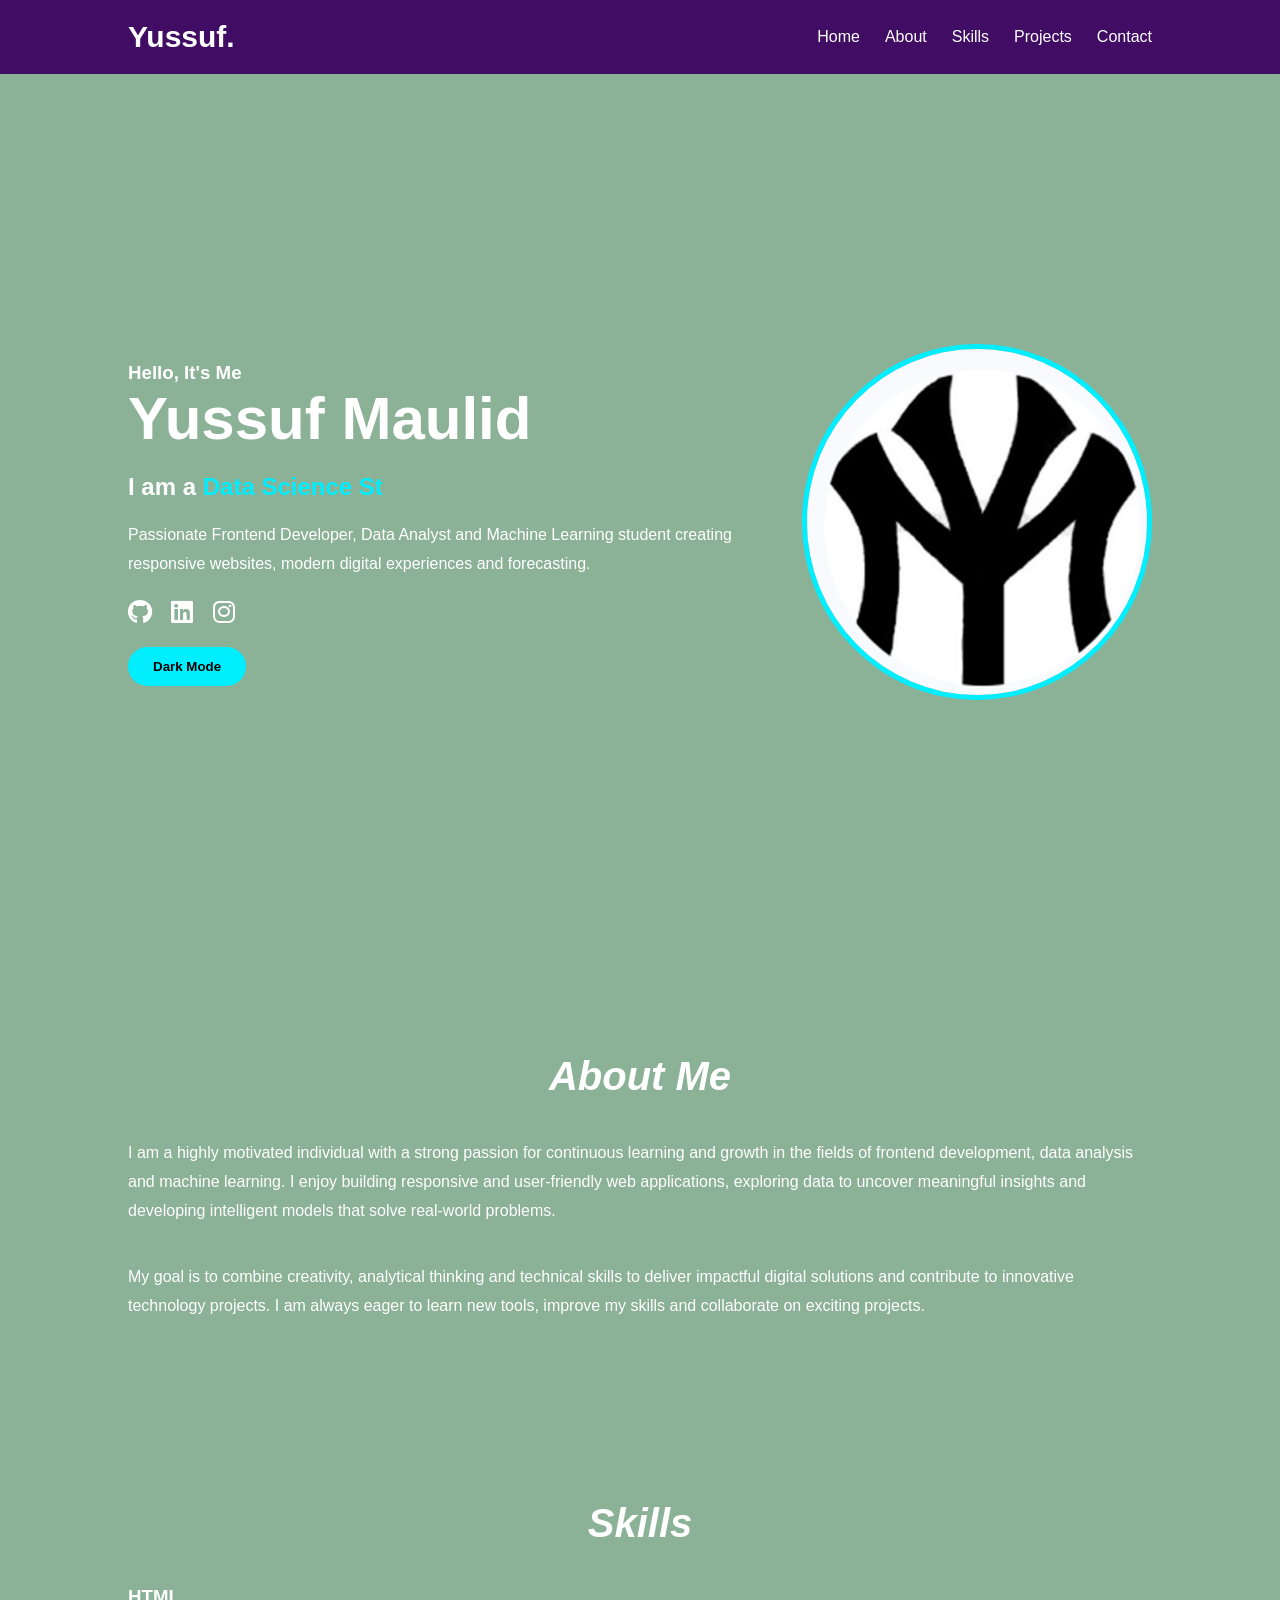
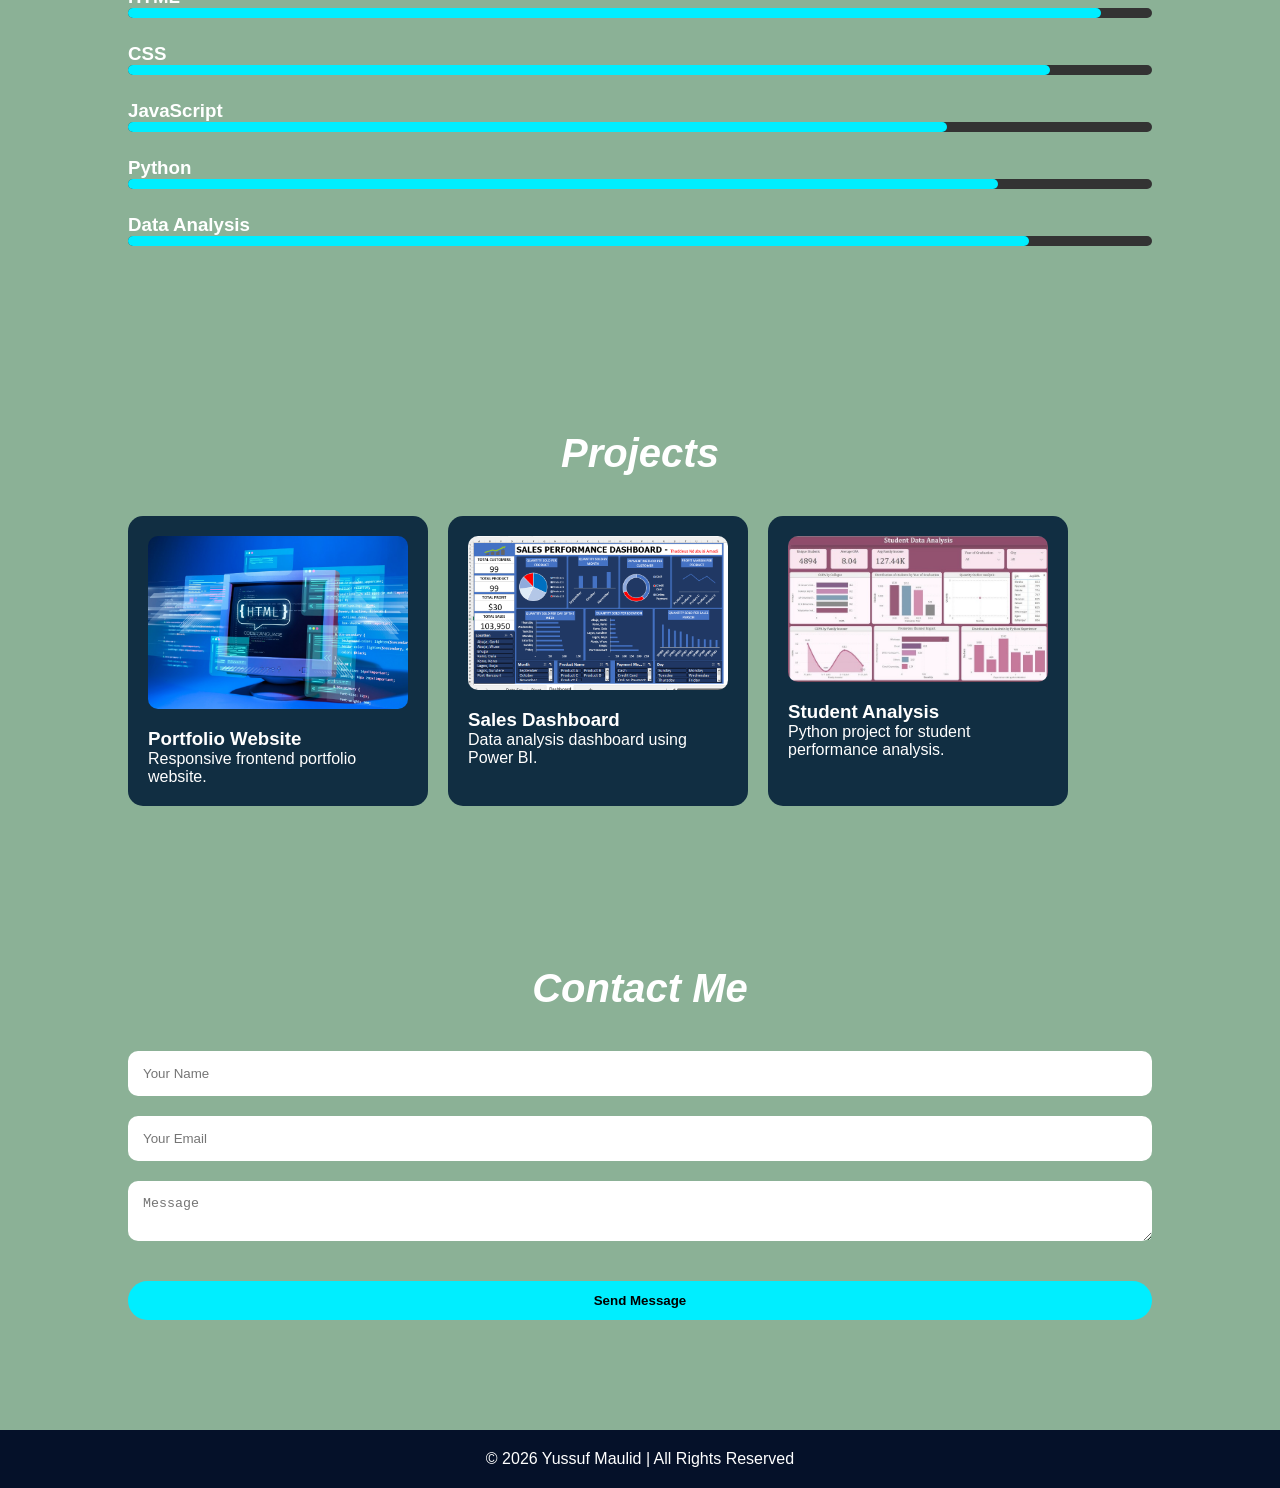
<file: frontend/index.html>
<!DOCTYPE html>
<html lang="en">
<head>
  <meta charset="UTF-8">
  <meta name="viewport" content="width=device-width, initial-scale=1.0">
  <title>Yussuf Maulid | Portfolio</title>

  <!-- FIX: was href="css" — must be style.css -->
 <link rel="stylesheet" href="assets/css/style.css">
  <!-- Font Awesome -->
  <link rel="stylesheet"
    href="https://cdnjs.cloudflare.com/ajax/libs/font-awesome/6.5.1/css/all.min.css">
</head>

<body>

<!-- ================= NAVBAR ================= -->

<nav class="navbar">
  <div class="logo">Yussuf.</div>
  <ul class="nav-links">
    <li><a href="#home">Home</a></li>
    <li><a href="#about">About</a></li>
    <li><a href="#skills">Skills</a></li>
    <li><a href="#projects">Projects</a></li>
    <li><a href="#contact">Contact</a></li>
  </ul>
</nav>

<!-- ================= HERO ================= -->

<section class="hero" id="home">
  <div class="hero-text">
    <h3>Hello, It's Me</h3>
    <h1>Yussuf Maulid</h1>
    <h2>I am a <span id="typing"></span></h2>
    <p>
      Passionate Frontend Developer, Data Analyst and Machine Learning student
      creating responsive websites, modern digital experiences and forecasting.
    </p>
    <div class="social-icons">
      <a href="#"><i class="fab fa-github"></i></a>
      <a href="#"><i class="fab fa-linkedin"></i></a>
      <a href="#"><i class="fab fa-instagram"></i></a>
    </div>
    <button id="darkModeBtn">Dark Mode</button>
  </div>
  <div class="hero-image">
    <img src="assets/images/mimi.png" alt="Yussuf Maulid">
  </div>
</section>

<!-- ================= ABOUT ================= -->

<section class="about" id="about">
  <h2 class="about-text">About Me</h2>
  <div class="hero-text">
    <p>
      I am a highly motivated individual with a strong passion for continuous learning
      and growth in the fields of frontend development, data analysis and machine learning.
      I enjoy building responsive and user-friendly web applications, exploring data to
      uncover meaningful insights and developing intelligent models that solve real-world problems.
    </p>
    <br>
    <p>
      My goal is to combine creativity, analytical thinking and technical skills to deliver
      impactful digital solutions and contribute to innovative technology projects.
      I am always eager to learn new tools, improve my skills and collaborate on exciting projects.
    </p>
  </div>
</section>

<!-- ================= SKILLS ================= -->

<section class="skills" id="skills">
  <h2 class="about-text">Skills</h2>
  <div class="skill-box">
    <div class="skill">
      <h3>HTML</h3>
      <div class="bar"><span class="html"></span></div>
    </div>
    <div class="skill">
      <h3>CSS</h3>
      <div class="bar"><span class="css"></span></div>
    </div>
    <div class="skill">
      <h3>JavaScript</h3>
      <div class="bar"><span class="js"></span></div>
    </div>
    <div class="skill">
      <h3>Python</h3>
      <div class="bar"><span class="python"></span></div>
    </div>
    <div class="skill">
      <h3>Data Analysis</h3>
      <div class="bar"><span class="analysis"></span></div>
    </div>
  </div>
</section>

<!-- ================= PROJECTS ================= -->

<section class="projects" id="projects">
  <h2 class="about-text">Projects</h2>
  <div class="project-container">
    <div class="project-card">
      <img src="assets/images/project6.png" alt="Portfolio Website">
      <h3>Portfolio Website</h3>
      <p>Responsive frontend portfolio website.</p>
    </div>
    <div class="project-card">
      <img src="assets/images/project5.png" alt="Sales Dashboard">
      <h3>Sales Dashboard</h3>
      <p>Data analysis dashboard using Power BI.</p>
    </div>
    <div class="project-card">
      <img src="assets/images/project4.jpg" alt="Student Analysis">
      <h3>Student Analysis</h3>
      <p>Python project for student performance analysis.</p>
    </div>
  </div>
</section>

<!-- ================= CONTACT ================= -->

<section class="contact" id="contact">
  <h2 class="about-text">Contact Me</h2>
  <form id="contactForm">
    <input type="text"  id="contactName"    placeholder="Your Name"  required>
    <input type="email" id="contactEmail"   placeholder="Your Email" required>
    <textarea           id="contactMessage" placeholder="Message"    required></textarea>
    <button type="submit">Send Message</button>
    <div id="responseMessage" style="margin-top:10px;"></div>
  </form>
</section>

<!-- ================= FOOTER ================= -->

<footer>
  <p>© 2026 Yussuf Maulid | All Rights Reserved</p>
</footer>

<!-- Load config first to set API_BASE -->
<script src="config.js"></script>

<!-- FIX: was src="JS" — must be main.js -->
<script src="main.js"></script>

</body>
</html>
</file>
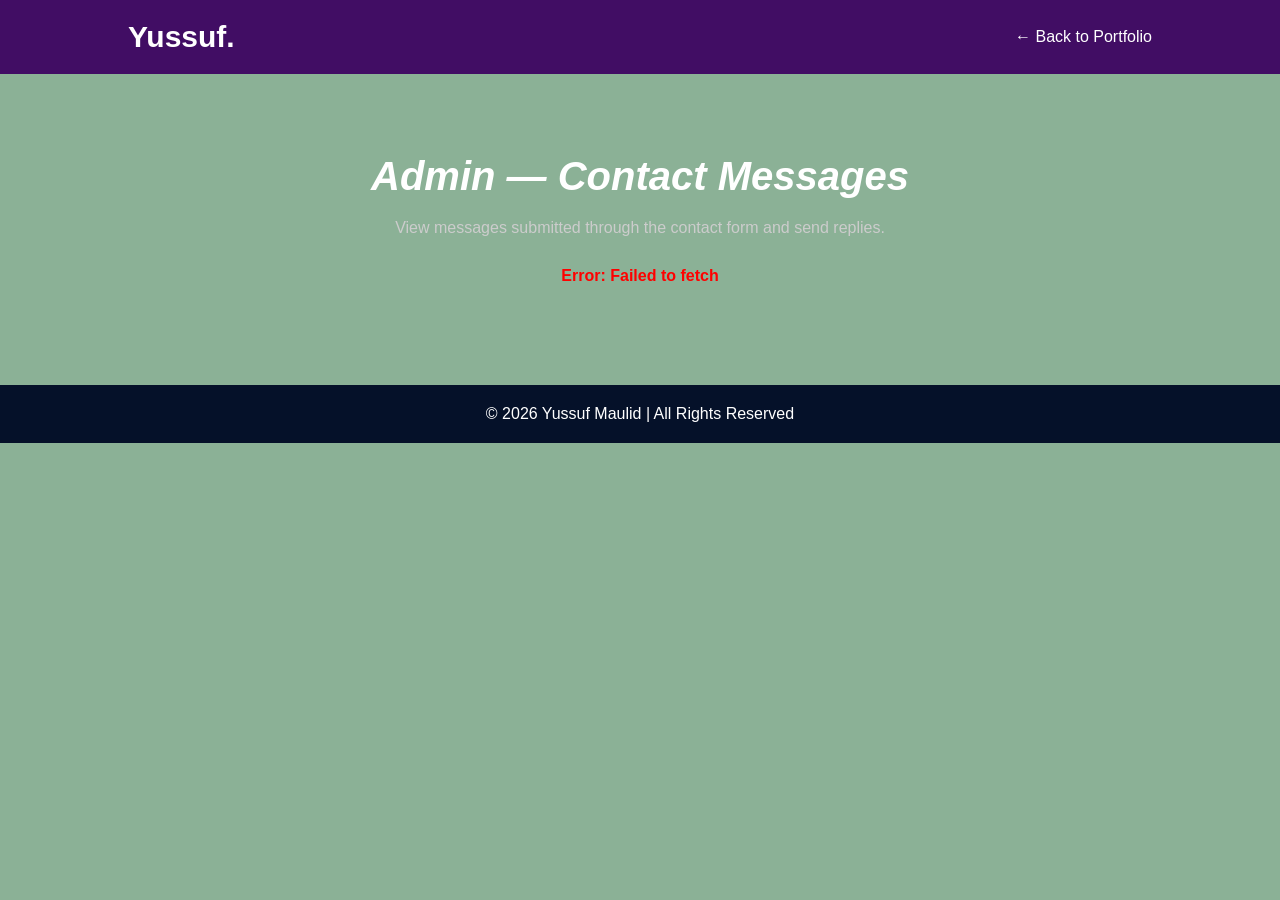
<file: frontend/admin.html>
<!DOCTYPE html>
<html lang="en">
<head>
  <meta charset="UTF-8">
  <meta name="viewport" content="width=device-width, initial-scale=1.0">
  <title>Admin — Contact Messages</title>

  <!-- FIX: was href="css" — must be style.css -->
  <link rel="stylesheet" href="style.css">
</head>
<body>

  <nav class="navbar">
    <div class="logo">Yussuf.</div>
    <ul class="nav-links">
      <li><a href="index.html">← Back to Portfolio</a></li>
    </ul>
  </nav>

  <section class="admin">
    <h2 class="about-text">Admin — Contact Messages</h2>
    <p>View messages submitted through the contact form and send replies.</p>

    <div id="adminStatus" style="margin-bottom:20px; text-align:center; font-weight:bold;"></div>
    <div id="messagesList"></div>
  </section>

  <footer>
    <p>© 2026 Yussuf Maulid | All Rights Reserved</p>
  </footer>

  <!-- Load config first to set API_BASE -->
  <script src="config.js"></script>

  <!-- FIX: was src="admin.js" — already correct, but now the file is properly written -->
  <script src="admin.js"></script>

</body>
</html>
</file>
<file: frontend/assets/css/style.css>
*{
  margin:0;
  padding:0;
  box-sizing:border-box;
  scroll-behavior:smooth;
}

body{
  font-family:Arial;
  background:#03551c75;
  color:rgb(255, 255, 255);
}

/* NAVBAR */

.navbar{
  display:flex;
  justify-content:space-between;
  align-items:center;
  padding:20px 10%;
  background:#410d64;
  position:sticky;
  top:0;
  z-index:100;
}

.logo{
  font-size:30px;
  font-weight:bold;
}

.nav-links{
  display:flex;
  list-style:none;
}

.nav-links li{
  margin-left:25px;
}

.nav-links a{
  color:white;
  text-decoration:none;
  transition:0.3s;
}

.nav-links a:hover{
  color:rgb(22, 190, 16);
}

/* HERO */

.hero{
  display:flex;
  justify-content:space-between;
  align-items:center;
  padding:80px 10%;
  min-height:100vh;
}

.about-text {
  font-style: italic;
}

.hero-text h1{
  font-size:60px;
}

.hero-text h2{
  margin:20px 0;
}

.hero-text span{
  color:#0ef;
}

.hero-text p{
  line-height:1.8;
  margin-bottom:20px;
}

.social-icons a{
  color:white;
  margin-right:15px;
  font-size:25px;
  transition:0.3s;
}

.social-icons a:hover{
  color:#0ef;
}

.hero-image img{
  width:350px;
  border-radius:50%;
  border:5px solid #0ef;
}

/* BUTTON */

button{
  padding:12px 25px;
  border:none;
  background:#0ef;
  color:black;
  font-weight:bold;
  cursor:pointer;
  border-radius:30px;
  margin-top:20px;
}

button:hover {
  background:#00c2c2;
}

/* ABOUT */

.about,
.skills,
.projects,
.contact{
  padding:80px 10%;
}

.about h2,
.skills h2,
.projects h2,
.contact h2{
  text-align:center;
  margin-bottom:40px;
  font-size:40px;
}

/* SKILLS */

.skill{
  margin-bottom:25px;
}

.bar{
  width:100%;
  height:10px;
  background:#333;
  border-radius:20px;
}

.bar span{
  display:block;
  height:100%;
  border-radius:20px;
  background:#0ef;
}

.html{ width:95%; }
.css{ width:90%; }
.js{ width:80%; }
.python{ width:85%; }
.analysis{ width:88%; }

/* PROJECTS */

.project-container{
  display:flex;
  gap:20px;
  flex-wrap:wrap;
}

.project-card{
  background:#112e42;
  padding:20px;
  border-radius:15px;
  width:300px;
  transition:0.3s;
}

.project-card:hover{
  transform:translateY(-10px);
}

.project-card img{
  width:100%;
  border-radius:10px;
  margin-bottom:15px;
}

/* CONTACT */

form{
  display:flex;
  flex-direction:column;
  gap:20px;
}

input,
textarea{
  padding:15px;
  border:none;
  border-radius:10px;
  color:#000;
}

/* ADMIN */

.admin {
  padding: 80px 10%;
}

.admin h2 {
  text-align: center;
  margin-bottom: 20px;
  font-size: 40px;
}

.admin p {
  text-align: center;
  margin-bottom: 30px;
  color: #ccc;
}

.message-card {
  background: #112e42;
  padding: 20px;
  border-radius: 15px;
  margin-bottom: 24px;
  border: 1px solid #1e4a6a;
}

.message-card h3 {
  font-size: 20px;
  margin-bottom: 10px;
  color: #0ef;
}

.message-card p {
  margin-bottom: 6px;
  line-height: 1.6;
  text-align: left;
  color: #ddd;
}

.message-card .reply-form textarea {
  width: 100%;
  min-height: 90px;
  margin-top: 12px;
  padding: 10px;
  border-radius: 8px;
  border: none;
  resize: vertical;
  color: #000;
}

.message-card .reply-form button {
  margin-top: 10px;
}

.reply-status {
  margin-top: 8px;
  font-size: 14px;
}

/* FOOTER */

footer{
  text-align:center;
  padding:20px;
  background:#051129;
}

/* RESPONSIVE */

@media(max-width:900px){

  .hero{
    flex-direction:column;
    text-align:center;
  }

  .hero-image img{
    margin-top:40px;
    width:250px;
  }

  .project-container{
    justify-content:center;
  }

  .nav-links{
    display:none;
  }
}
</file>
<file: frontend/style.css>
*{
  margin:0;
  padding:0;
  box-sizing:border-box;
  scroll-behavior:smooth;
}

body{
  font-family:Arial;
  background:#03551c75;
  color:rgb(255, 255, 255);
}

/* NAVBAR */

.navbar{
  display:flex;
  justify-content:space-between;
  align-items:center;
  padding:20px 10%;
  background:#410d64;
  position:sticky;
  top:0;
  z-index:100;
}

.logo{
  font-size:30px;
  font-weight:bold;
}

.nav-links{
  display:flex;
  list-style:none;
}

.nav-links li{
  margin-left:25px;
}

.nav-links a{
  color:white;
  text-decoration:none;
  transition:0.3s;
}

.nav-links a:hover{
  color:rgb(22, 190, 16);
}

/* HERO */

.hero{
  display:flex;
  justify-content:space-between;
  align-items:center;
  padding:80px 10%;
  min-height:100vh;
}

.about-text {
  font-style: italic;
}

.hero-text h1{
  font-size:60px;
}

.hero-text h2{
  margin:20px 0;
}

.hero-text span{
  color:#0ef;
}

.hero-text p{
  line-height:1.8;
  margin-bottom:20px;
}

.social-icons a{
  color:white;
  margin-right:15px;
  font-size:25px;
  transition:0.3s;
}

.social-icons a:hover{
  color:#0ef;
}

.hero-image img{
  width:350px;
  border-radius:50%;
  border:5px solid #0ef;
}

/* BUTTON */

button{
  padding:12px 25px;
  border:none;
  background:#0ef;
  color:black;
  font-weight:bold;
  cursor:pointer;
  border-radius:30px;
  margin-top:20px;
}

button:hover {
  background:#00c2c2;
}

/* ABOUT */

.about,
.skills,
.projects,
.contact{
  padding:80px 10%;
}

.about h2,
.skills h2,
.projects h2,
.contact h2{
  text-align:center;
  margin-bottom:40px;
  font-size:40px;
}

/* SKILLS */

.skill{
  margin-bottom:25px;
}

.bar{
  width:100%;
  height:10px;
  background:#333;
  border-radius:20px;
}

.bar span{
  display:block;
  height:100%;
  border-radius:20px;
  background:#0ef;
}

.html{ width:95%; }
.css{ width:90%; }
.js{ width:80%; }
.python{ width:85%; }
.analysis{ width:88%; }

/* PROJECTS */

.project-container{
  display:flex;
  gap:20px;
  flex-wrap:wrap;
}

.project-card{
  background:#112e42;
  padding:20px;
  border-radius:15px;
  width:300px;
  transition:0.3s;
}

.project-card:hover{
  transform:translateY(-10px);
}

.project-card img{
  width:100%;
  border-radius:10px;
  margin-bottom:15px;
}

/* CONTACT */

form{
  display:flex;
  flex-direction:column;
  gap:20px;
}

input,
textarea{
  padding:15px;
  border:none;
  border-radius:10px;
  color:#000;
}

/* ADMIN */

.admin {
  padding: 80px 10%;
}

.admin h2 {
  text-align: center;
  margin-bottom: 20px;
  font-size: 40px;
}

.admin p {
  text-align: center;
  margin-bottom: 30px;
  color: #ccc;
}

.message-card {
  background: #112e42;
  padding: 20px;
  border-radius: 15px;
  margin-bottom: 24px;
  border: 1px solid #1e4a6a;
}

.message-card h3 {
  font-size: 20px;
  margin-bottom: 10px;
  color: #0ef;
}

.message-card p {
  margin-bottom: 6px;
  line-height: 1.6;
  text-align: left;
  color: #ddd;
}

.message-card .reply-form textarea {
  width: 100%;
  min-height: 90px;
  margin-top: 12px;
  padding: 10px;
  border-radius: 8px;
  border: none;
  resize: vertical;
  color: #000;
}

.message-card .reply-form button {
  margin-top: 10px;
}

.reply-status {
  margin-top: 8px;
  font-size: 14px;
}

/* FOOTER */

footer{
  text-align:center;
  padding:20px;
  background:#051129;
}

/* RESPONSIVE */

@media(max-width:900px){

  .hero{
    flex-direction:column;
    text-align:center;
  }

  .hero-image img{
    margin-top:40px;
    width:250px;
  }

  .project-container{
    justify-content:center;
  }

  .nav-links{
    display:none;
  }
}
</file>
